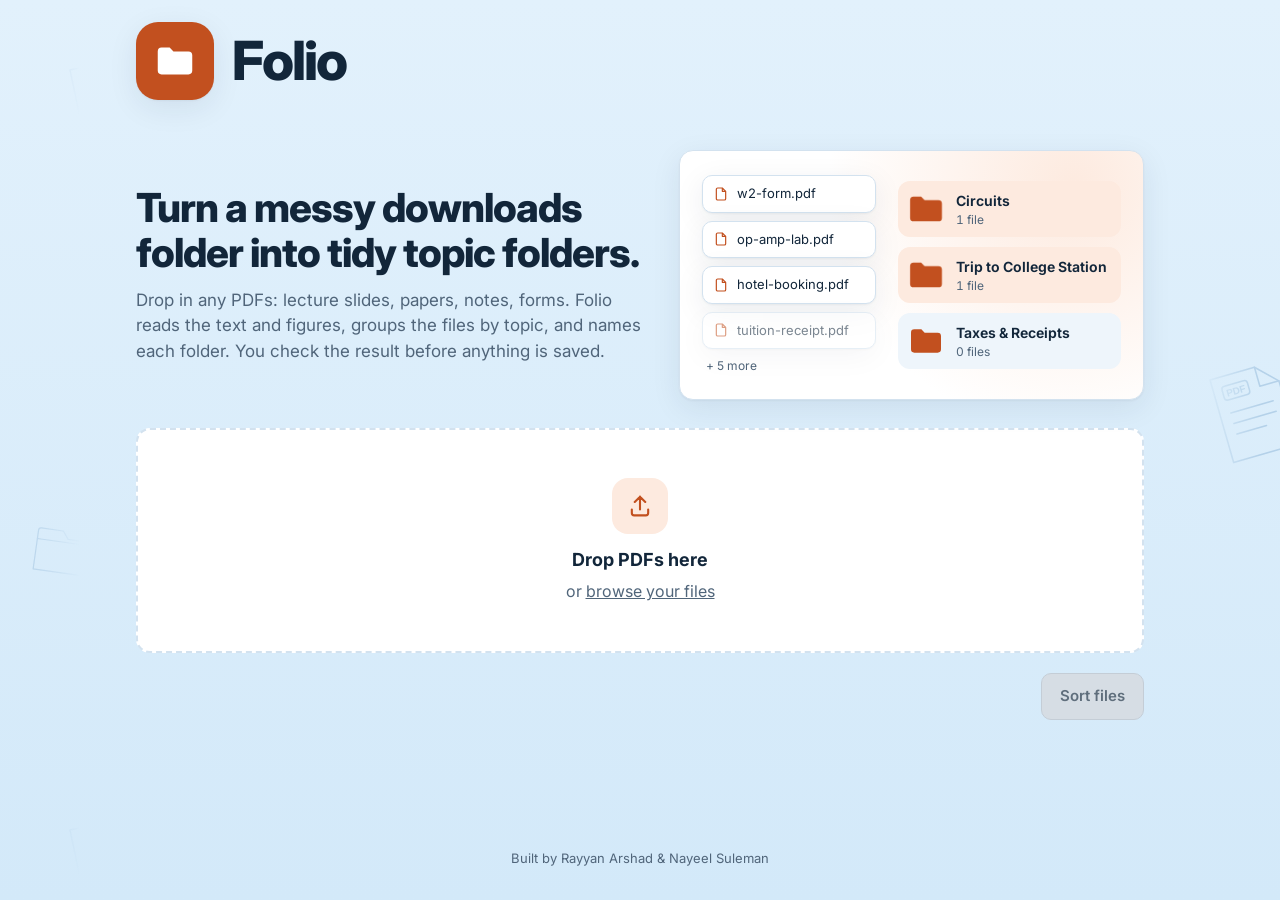
<file: web/index.html>
<!doctype html>
<html lang="en">
<head>
  <meta charset="utf-8">
  <meta name="viewport" content="width=device-width, initial-scale=1">
  <title>Folio</title>
  <meta name="description" content="Sort a messy folder of lecture PDFs into named topic folders.">
  <link rel="icon" href="data:image/svg+xml,%3Csvg xmlns='http://www.w3.org/2000/svg' viewBox='0 0 32 32'%3E%3Crect width='32' height='32' rx='8' fill='%23c2501f'/%3E%3Cpath d='M8 11a2 2 0 0 1 2-2h4l2 2h6a2 2 0 0 1 2 2v8a2 2 0 0 1-2 2H10a2 2 0 0 1-2-2z' fill='white'/%3E%3C/svg%3E">
  <link rel="preconnect" href="https://fonts.googleapis.com">
  <link rel="preconnect" href="https://fonts.gstatic.com" crossorigin>
  <link rel="stylesheet" href="https://fonts.googleapis.com/css2?family=Inter:wght@400;500;600;700;800&display=swap">
  <link rel="stylesheet" href="style.css">
</head>
<body>
  <!-- Icons used across the page, drawn once and reused with <use href="#..."> -->
  <svg width="0" height="0" style="position:absolute" aria-hidden="true">
    <symbol id="i-folder" viewBox="0 0 24 24"><path d="M3 7a2 2 0 0 1 2-2h4.2l2 2H19a2 2 0 0 1 2 2v8a2 2 0 0 1-2 2H5a2 2 0 0 1-2-2z" fill="currentColor"/></symbol>
    <symbol id="i-file" viewBox="0 0 24 24"><path d="M7 3h7l5 5v11a2 2 0 0 1-2 2H7a2 2 0 0 1-2-2V5a2 2 0 0 1 2-2z" fill="none" stroke="currentColor" stroke-width="1.8" stroke-linejoin="round"/><path d="M14 3v5h5" fill="none" stroke="currentColor" stroke-width="1.8" stroke-linejoin="round"/></symbol>
    <symbol id="i-upload" viewBox="0 0 24 24"><path d="M12 15V4m0 0L7.5 8.5M12 4l4.5 4.5M5 15v3a2 2 0 0 0 2 2h10a2 2 0 0 0 2-2v-3" fill="none" stroke="currentColor" stroke-width="1.8" stroke-linecap="round" stroke-linejoin="round"/></symbol>
    <symbol id="i-x" viewBox="0 0 24 24"><path d="M6 6l12 12M18 6L6 18" fill="none" stroke="currentColor" stroke-width="2" stroke-linecap="round"/></symbol>
    <symbol id="i-check" viewBox="0 0 24 24"><path d="M5 12.5l4.5 4.5L19 7.5" fill="none" stroke="currentColor" stroke-width="2.2" stroke-linecap="round" stroke-linejoin="round"/></symbol>
    <symbol id="i-grip" viewBox="0 0 24 24"><g fill="currentColor"><circle cx="9" cy="6" r="1.5"/><circle cx="15" cy="6" r="1.5"/><circle cx="9" cy="12" r="1.5"/><circle cx="15" cy="12" r="1.5"/><circle cx="9" cy="18" r="1.5"/><circle cx="15" cy="18" r="1.5"/></g></symbol>
    <symbol id="i-plus" viewBox="0 0 24 24"><path d="M12 5v14M5 12h14" fill="none" stroke="currentColor" stroke-width="2" stroke-linecap="round"/></symbol>
    <symbol id="i-bolt" viewBox="0 0 24 24"><path d="M13 2L4 14h7l-1 8 9-12h-7z" fill="currentColor"/></symbol>
    <symbol id="i-alert" viewBox="0 0 24 24"><circle cx="12" cy="12" r="9" fill="none" stroke="currentColor" stroke-width="1.8"/><path d="M12 7.5v5.5M12 16.5v.01" fill="none" stroke="currentColor" stroke-width="2" stroke-linecap="round"/></symbol>
  </svg>

  <header class="topbar">
    <div class="brand">
      <span class="logo"><svg><use href="#i-folder"/></svg></span>
      <span class="brand-name">Folio</span>
    </div>
  </header>

  <main>
    <!-- Step 1: choose files -->
    <section id="upload" class="screen">
      <div class="hero-wrap">
        <div class="hero">
          <h1>Turn a messy downloads folder into tidy topic folders.</h1>
          <p>Drop in any PDFs: lecture slides, papers, notes, forms. Folio reads the text and figures, groups the files by topic, and names each folder. You check the result before anything is saved.</p>
        </div>
        <!-- Demo animation: sample files sorting into folders (built by app.js) -->
        <div id="heroSorter" class="card sorter" aria-hidden="true"></div>
      </div>

      <label id="dropzone" class="dropzone" for="picker">
        <input id="picker" type="file" multiple accept=".pdf,application/pdf">
        <span class="drop-icon"><svg><use href="#i-upload"/></svg></span>
        <strong>Drop PDFs here</strong>
        <span class="muted">or <u>browse your files</u></span>
      </label>

      <div id="chosenWrap" class="card chosen" hidden>
        <div class="card-head">
          <h2 id="chosenTitle">Files to sort</h2>
          <button id="clearBtn" class="link">Clear all</button>
        </div>
        <ul id="chosen" class="file-list"></ul>
      </div>

      <div class="bar end">
        <button id="analyzeBtn" class="btn primary" disabled>Sort files</button>
      </div>
    </section>

    <!-- Step 2: working -->
    <section id="working" class="screen" hidden>
      <div class="work-head">
        <h1 id="workingTitle">Sorting your files</h1>
        <span class="timer" aria-live="off"><span id="elapsed">0</span> s</span>
      </div>
      <!-- The three real stages of the pipeline; the server reports which one it's in -->
      <ol class="stages" aria-label="Sorting stages">
        <li data-stage="reading"><span class="stage-dot"></span><span>Reading files</span><span id="readCount" class="stage-count"></span></li>
        <li data-stage="grouping"><span class="stage-dot"></span><span>Grouping by topic</span></li>
        <li data-stage="sorting"><span class="stage-dot"></span><span>Sorting into folders</span></li>
      </ol>
      <div class="progress" aria-hidden="true"><div id="progressBar"></div></div>
      <p id="stageHint" class="muted stage-hint"></p>
      <!-- Stage 1-2: one card per uploaded file, updated live -->
      <ul id="workFiles" class="work-files" aria-live="polite"></ul>
      <!-- Stage 3: the real folders appear and the files fly into them (built by app.js) -->
      <div id="workSorter" class="card sorter work" aria-hidden="true" hidden></div>
    </section>

    <!-- Step 3: review and approve -->
    <section id="review" class="screen" hidden>
      <div class="review-head">
        <div>
          <h1>Here's how Folio would organize them</h1>
          <p id="summary" class="muted"></p>
        </div>
        <button id="addFolderBtn" class="btn"><svg class="ico"><use href="#i-plus"/></svg>New folder</button>
      </div>
      <p class="tip">Click a folder name to rename it. Drag a file onto another folder to move it, or use its menu. The tags under each name are the words that set that folder's files apart.</p>
      <p id="method" class="note" hidden></p>
      <ul id="warnings" class="note" hidden></ul>
      <div id="folders" class="folders"></div>

      <div class="bar sticky">
        <button id="restartBtn" class="btn ghost">Start over</button>
        <button id="approveBtn" class="btn primary"><svg class="ico"><use href="#i-check"/></svg>Approve &amp; download ZIP</button>
      </div>
    </section>

    <!-- Step 4: done -->
    <section id="done" class="screen center" hidden>
      <span class="done-badge"><svg><use href="#i-check"/></svg></span>
      <h1>Your folders are ready</h1>
      <p class="muted"><span id="doneSummary"></span> Your download should have started; if not, use the button below.</p>
      <div class="row">
        <button id="redownloadBtn" class="btn">Download again</button>
        <button id="newBtn" class="btn primary">Sort more files</button>
      </div>
    </section>

    <div id="error" class="error" role="alert" hidden></div>
  </main>

  <footer class="foot">Built by Rayyan Arshad &amp; Nayeel Suleman</footer>

  <script src="app.js"></script>
</body>
</html>
</file>
<file: web/style.css>
/* ---------- Theme ---------- */
:root {
  --bg: #e2f1fc;              /* light sky blue */
  --bg-2: #d3e9f9;
  --surface: #ffffff;
  --surface-2: #eef5fb;
  --ink: #12263a;              /* deep navy */
  --muted: #50657a;
  --line: #d3e2ef;
  --accent: #c2501f;          /* burnt orange: the complement of sky blue, dark enough for white text */
  --accent-2: #a8431a;
  --accent-soft: #fdeadf;
  --accent-ink: #ffffff;
  --ok: #2f7d4f;
  --warn: #8a5a00;
  --warn-bg: #fff5dc;
  --danger: #a12a1f;
  --danger-bg: #fdecea;
  --shadow: 0 1px 2px rgba(18, 38, 58, .05), 0 8px 30px rgba(18, 38, 58, .08);
  --shadow-lift: 0 2px 4px rgba(18, 38, 58, .08), 0 12px 32px rgba(18, 38, 58, .14);
  --docs: url("data:image/svg+xml,%3Csvg xmlns='http://www.w3.org/2000/svg' width='760' height='760' fill='none' stroke='%237aa7cf' stroke-width='1.4' stroke-linecap='round' stroke-linejoin='round'%3E%3Cg fill='none'%3E%3Cg transform='translate%2870 70%29 rotate%28-12%29 scale%281.0%29'%3E%3Cpath d='M0 0H42L60 18V78H0Z'/%3E%3Cpath d='M42 0V18H60'/%3E%3Cpath d='M10 34H50M10 44H50M10 54H38'/%3E%3Crect x='8' y='9' width='24' height='13' rx='3'/%3E%3Ctext x='20' y='19' font-size='9' font-weight='700' text-anchor='middle' stroke='none' font-family='Inter%2CSegoe UI%2Csans-serif'%3EPDF%3C/text%3E%3C/g%3E%3Cg transform='translate%28330 40%29 rotate%289%29 scale%280.8%29'%3E%3Cpath d='M0 0H42L60 18V78H0Z'/%3E%3Cpath d='M42 0V18H60'/%3E%3Cpath d='M10 34H50M10 44H50M10 54H38'/%3E%3Crect x='8' y='9' width='24' height='13' rx='3'/%3E%3Ctext x='20' y='19' font-size='9' font-weight='700' text-anchor='middle' stroke='none' font-family='Inter%2CSegoe UI%2Csans-serif'%3EPDF%3C/text%3E%3C/g%3E%3Cg transform='translate%28540 120%29 rotate%28-6%29 scale%281.0%29'%3E%3Cpath d='M0 12V58H76V18H36L29 9H3Q0 9 0 12Z'/%3E%3Cpath d='M0 22H76'/%3E%3C/g%3E%3Cg transform='translate%28170 330%29 rotate%2814%29 scale%280.9%29'%3E%3Cpath d='M0 0H42L60 18V78H0Z'/%3E%3Cpath d='M42 0V18H60'/%3E%3Cpath d='M10 34H50M10 44H50M10 54H38'/%3E%3Crect x='8' y='9' width='24' height='13' rx='3'/%3E%3Ctext x='20' y='19' font-size='9' font-weight='700' text-anchor='middle' stroke='none' font-family='Inter%2CSegoe UI%2Csans-serif'%3EPDF%3C/text%3E%3C/g%3E%3Cg transform='translate%28450 380%29 rotate%28-16%29 scale%281.1%29'%3E%3Cpath d='M0 0H42L60 18V78H0Z'/%3E%3Cpath d='M42 0V18H60'/%3E%3Cpath d='M10 34H50M10 44H50M10 54H38'/%3E%3Crect x='8' y='9' width='24' height='13' rx='3'/%3E%3Ctext x='20' y='19' font-size='9' font-weight='700' text-anchor='middle' stroke='none' font-family='Inter%2CSegoe UI%2Csans-serif'%3EPDF%3C/text%3E%3C/g%3E%3Cg transform='translate%2840 520%29 rotate%288%29 scale%280.85%29'%3E%3Cpath d='M0 12V58H76V18H36L29 9H3Q0 9 0 12Z'/%3E%3Cpath d='M0 22H76'/%3E%3C/g%3E%3Cg transform='translate%28640 560%29 rotate%287%29 scale%280.85%29'%3E%3Cpath d='M0 0H42L60 18V78H0Z'/%3E%3Cpath d='M42 0V18H60'/%3E%3Cpath d='M10 34H50M10 44H50M10 54H38'/%3E%3Crect x='8' y='9' width='24' height='13' rx='3'/%3E%3Ctext x='20' y='19' font-size='9' font-weight='700' text-anchor='middle' stroke='none' font-family='Inter%2CSegoe UI%2Csans-serif'%3EPDF%3C/text%3E%3C/g%3E%3Cg transform='translate%28300 600%29 rotate%28-5%29 scale%281.0%29'%3E%3Cpath d='M0 0H42L60 18V78H0Z'/%3E%3Cpath d='M42 0V18H60'/%3E%3Cpath d='M10 34H50M10 44H50M10 54H38'/%3E%3Crect x='8' y='9' width='24' height='13' rx='3'/%3E%3Ctext x='20' y='19' font-size='9' font-weight='700' text-anchor='middle' stroke='none' font-family='Inter%2CSegoe UI%2Csans-serif'%3EPDF%3C/text%3E%3C/g%3E%3Cg transform='translate%28620 300%29 rotate%2812%29 scale%280.7%29'%3E%3Cpath d='M0 12V58H76V18H36L29 9H3Q0 9 0 12Z'/%3E%3Cpath d='M0 22H76'/%3E%3C/g%3E%3C/g%3E%3Cstyle%3Etext%7Bfill:%237aa7cf%7D%3C/style%3E%3C/svg%3E"); /* thin outline drawings of PDFs and folders, tiled */
  --docs-opacity: .4;
  --disabled-bg: #d6dde4;
  --disabled-line: #c4cdd6;
  --disabled-ink: #5f6e7c;
  --radius: 14px;
  font-family: "Inter", "Segoe UI", system-ui, -apple-system, Roboto, sans-serif; /* one font for the whole page */
  color-scheme: light dark;
}
@media (prefers-color-scheme: dark) {
  :root {
    --bg: #0e1621;
    --bg-2: #0b121b;
    --surface: #17212c;
    --surface-2: #1f2a36;
    --ink: #e8eef5;
    --muted: #98a8b8;
    --line: #2a3644;
    --accent: #ff9d6c;          /* softer peach-orange, readable on navy */
    --accent-2: #ffb48d;
    --accent-soft: #33241c;
    --accent-ink: #2a1206;
    --ok: #6fcf97;
    --warn: #f1c46a;
    --warn-bg: #2c2615;
    --danger: #ff8a7d;
    --danger-bg: #3a1f1c;
    --shadow: 0 1px 2px rgba(0, 0, 0, .3), 0 8px 30px rgba(0, 0, 0, .3);
    --shadow-lift: 0 2px 4px rgba(0, 0, 0, .4), 0 12px 32px rgba(0, 0, 0, .4);
    --docs: url("data:image/svg+xml,%3Csvg xmlns='http://www.w3.org/2000/svg' width='760' height='760' fill='none' stroke='%233f5f80' stroke-width='1.4' stroke-linecap='round' stroke-linejoin='round'%3E%3Cg fill='none'%3E%3Cg transform='translate%2870 70%29 rotate%28-12%29 scale%281.0%29'%3E%3Cpath d='M0 0H42L60 18V78H0Z'/%3E%3Cpath d='M42 0V18H60'/%3E%3Cpath d='M10 34H50M10 44H50M10 54H38'/%3E%3Crect x='8' y='9' width='24' height='13' rx='3'/%3E%3Ctext x='20' y='19' font-size='9' font-weight='700' text-anchor='middle' stroke='none' font-family='Inter%2CSegoe UI%2Csans-serif'%3EPDF%3C/text%3E%3C/g%3E%3Cg transform='translate%28330 40%29 rotate%289%29 scale%280.8%29'%3E%3Cpath d='M0 0H42L60 18V78H0Z'/%3E%3Cpath d='M42 0V18H60'/%3E%3Cpath d='M10 34H50M10 44H50M10 54H38'/%3E%3Crect x='8' y='9' width='24' height='13' rx='3'/%3E%3Ctext x='20' y='19' font-size='9' font-weight='700' text-anchor='middle' stroke='none' font-family='Inter%2CSegoe UI%2Csans-serif'%3EPDF%3C/text%3E%3C/g%3E%3Cg transform='translate%28540 120%29 rotate%28-6%29 scale%281.0%29'%3E%3Cpath d='M0 12V58H76V18H36L29 9H3Q0 9 0 12Z'/%3E%3Cpath d='M0 22H76'/%3E%3C/g%3E%3Cg transform='translate%28170 330%29 rotate%2814%29 scale%280.9%29'%3E%3Cpath d='M0 0H42L60 18V78H0Z'/%3E%3Cpath d='M42 0V18H60'/%3E%3Cpath d='M10 34H50M10 44H50M10 54H38'/%3E%3Crect x='8' y='9' width='24' height='13' rx='3'/%3E%3Ctext x='20' y='19' font-size='9' font-weight='700' text-anchor='middle' stroke='none' font-family='Inter%2CSegoe UI%2Csans-serif'%3EPDF%3C/text%3E%3C/g%3E%3Cg transform='translate%28450 380%29 rotate%28-16%29 scale%281.1%29'%3E%3Cpath d='M0 0H42L60 18V78H0Z'/%3E%3Cpath d='M42 0V18H60'/%3E%3Cpath d='M10 34H50M10 44H50M10 54H38'/%3E%3Crect x='8' y='9' width='24' height='13' rx='3'/%3E%3Ctext x='20' y='19' font-size='9' font-weight='700' text-anchor='middle' stroke='none' font-family='Inter%2CSegoe UI%2Csans-serif'%3EPDF%3C/text%3E%3C/g%3E%3Cg transform='translate%2840 520%29 rotate%288%29 scale%280.85%29'%3E%3Cpath d='M0 12V58H76V18H36L29 9H3Q0 9 0 12Z'/%3E%3Cpath d='M0 22H76'/%3E%3C/g%3E%3Cg transform='translate%28640 560%29 rotate%287%29 scale%280.85%29'%3E%3Cpath d='M0 0H42L60 18V78H0Z'/%3E%3Cpath d='M42 0V18H60'/%3E%3Cpath d='M10 34H50M10 44H50M10 54H38'/%3E%3Crect x='8' y='9' width='24' height='13' rx='3'/%3E%3Ctext x='20' y='19' font-size='9' font-weight='700' text-anchor='middle' stroke='none' font-family='Inter%2CSegoe UI%2Csans-serif'%3EPDF%3C/text%3E%3C/g%3E%3Cg transform='translate%28300 600%29 rotate%28-5%29 scale%281.0%29'%3E%3Cpath d='M0 0H42L60 18V78H0Z'/%3E%3Cpath d='M42 0V18H60'/%3E%3Cpath d='M10 34H50M10 44H50M10 54H38'/%3E%3Crect x='8' y='9' width='24' height='13' rx='3'/%3E%3Ctext x='20' y='19' font-size='9' font-weight='700' text-anchor='middle' stroke='none' font-family='Inter%2CSegoe UI%2Csans-serif'%3EPDF%3C/text%3E%3C/g%3E%3Cg transform='translate%28620 300%29 rotate%2812%29 scale%280.7%29'%3E%3Cpath d='M0 12V58H76V18H36L29 9H3Q0 9 0 12Z'/%3E%3Cpath d='M0 22H76'/%3E%3C/g%3E%3C/g%3E%3Cstyle%3Etext%7Bfill:%233f5f80%7D%3C/style%3E%3C/svg%3E");
    --docs-opacity: .5;
    --disabled-bg: #2a3542;
    --disabled-line: #364352;
    --disabled-ink: #9aa9b8;
  }
}

/* ---------- Base ---------- */
* { box-sizing: border-box; }
html, body { margin: 0; }
body {
  color: var(--ink); line-height: 1.5;
  min-height: 100vh; display: flex; flex-direction: column;
  background: linear-gradient(180deg, var(--bg) 0%, var(--bg-2) 100%) fixed;
}
body::before { /* scattered outline drawings of PDFs and folders, in the side margins only */
  content: ""; position: fixed; inset: 0; z-index: -1; pointer-events: none;
  background: var(--docs) 0 0 / 760px 760px repeat;
  opacity: var(--docs-opacity);
  /* fade the drawings out before they reach the content column, so no line ever crosses text */
  --clear: 560px; /* half the content width, plus breathing room */
  -webkit-mask-image: linear-gradient(to right, #000 calc(50% - var(--clear) - 60px), transparent calc(50% - var(--clear)),
                                      transparent calc(50% + var(--clear)), #000 calc(50% + var(--clear) + 60px));
          mask-image: linear-gradient(to right, #000 calc(50% - var(--clear) - 60px), transparent calc(50% - var(--clear)),
                                      transparent calc(50% + var(--clear)), #000 calc(50% + var(--clear) + 60px));
}
main { width: 100%; max-width: 1040px; margin: 0 auto; padding: 0 16px 32px; flex: 1; }
button, input, select, textarea { font-family: inherit; } /* form controls don't inherit the page font by default */
h1 { font-size: clamp(28px, 4vw, 40px); font-weight: 800; line-height: 1.12; letter-spacing: -0.025em; margin: 0 0 12px; }
h2 { font-size: 18px; font-weight: 700; margin: 0; }
p { margin: 0; }
.muted { color: var(--muted); }
svg { width: 1em; height: 1em; flex: none; }
.ico { width: 18px; height: 18px; }
[hidden] { display: none !important; }

/* ---------- Top bar ---------- */
.topbar {
  width: 100%; max-width: 1040px; margin: 0 auto; padding: 22px 16px;
  display: flex; align-items: center; justify-content: space-between; gap: 16px;
}
.brand { display: flex; align-items: center; gap: 18px; font-weight: 800; font-size: 54px; letter-spacing: -0.035em; line-height: 1; }
.logo {
  width: 78px; height: 78px; border-radius: 22px; display: grid; place-items: center;
  background: var(--accent); color: var(--accent-ink); box-shadow: var(--shadow);
}
.logo svg { width: 46px; height: 46px; }

/* ---------- Buttons ---------- */
.btn {
  display: inline-flex; align-items: center; gap: 8px; justify-content: center;
  font: inherit; font-weight: 600; font-size: 15px; cursor: pointer;
  padding: 11px 18px; border-radius: 10px;
  border: 1px solid var(--line); background: var(--surface); color: var(--ink);
  transition: background .15s, border-color .15s, transform .05s, box-shadow .15s;
}
.btn:hover:not(:disabled) { background: var(--surface-2); }
.btn:active:not(:disabled) { transform: translateY(1px); }
.btn.primary { background: var(--accent); border-color: var(--accent); color: var(--accent-ink); box-shadow: var(--shadow); }
.btn.primary:hover:not(:disabled) { background: var(--accent-2); border-color: var(--accent-2); }
.btn.ghost { background: transparent; border-color: transparent; color: var(--muted); }
.btn.ghost:hover:not(:disabled) { color: var(--ink); background: var(--surface-2); }
.btn:disabled, .btn.primary:disabled { /* plain grey, so it never looks like a faded "real" button */
  background: var(--disabled-bg); border-color: var(--disabled-line); color: var(--disabled-ink);
  cursor: not-allowed; box-shadow: none;
}
.link { font: inherit; font-size: 14px; background: none; border: 0; color: var(--muted); cursor: pointer; padding: 4px; }
.link:hover { color: var(--danger); }
.icon-btn {
  display: grid; place-items: center; width: 30px; height: 30px; border-radius: 8px;
  border: 0; background: transparent; color: var(--muted); cursor: pointer;
}
.icon-btn:hover { background: var(--surface-2); color: var(--danger); }
.icon-btn svg { width: 16px; height: 16px; }
:focus-visible { outline: 2px solid var(--accent); outline-offset: 2px; }

/* ---------- Shared pieces ---------- */
.card { background: var(--surface); border: 1px solid var(--line); border-radius: var(--radius); box-shadow: var(--shadow); }
.card-head { display: flex; justify-content: space-between; align-items: center; padding: 14px 16px; border-bottom: 1px solid var(--line); }
.bar { display: flex; justify-content: space-between; align-items: center; gap: 16px; margin-top: 20px; }
.bar.end { justify-content: flex-end; }
.bar.sticky { /* a small floating card that stays at the bottom of the screen while you scroll */
  position: sticky; bottom: 16px; width: fit-content; margin: 24px 0 0 auto; padding: 8px;
  background: var(--surface); border: 1px solid var(--line); border-radius: 14px; box-shadow: var(--shadow-lift);
  justify-content: flex-end;
}
.row { display: flex; gap: 10px; justify-content: center; flex-wrap: wrap; margin-top: 22px; }
.screen { animation: enter .25s ease-out; }
.center { text-align: center; display: flex; flex-direction: column; align-items: center; padding-top: 64px; }
@keyframes enter { from { opacity: 0; transform: translateY(6px); } to { opacity: 1; transform: none; } }

/* ---------- Upload ---------- */
.hero { max-width: 680px; margin: 28px 0 28px; }
.hero p { color: var(--muted); font-size: 17px; }
.dropzone {
  display: flex; flex-direction: column; align-items: center; gap: 6px; text-align: center;
  padding: 48px 16px; border: 2px dashed var(--line); border-radius: var(--radius);
  background: var(--surface); cursor: pointer;
  transition: border-color .15s, background .15s, transform .15s;
}
.dropzone:hover, .dropzone.over { border-color: var(--accent); background: var(--accent-soft); }
.dropzone.over { transform: scale(1.01); }
.dropzone strong { font-size: 18px; }
.drop-icon {
  width: 56px; height: 56px; border-radius: 16px; display: grid; place-items: center; margin-bottom: 6px;
  background: var(--accent-soft); color: var(--accent);
}
.drop-icon svg { width: 28px; height: 28px; }
#picker { position: absolute; width: 1px; height: 1px; opacity: 0; pointer-events: none; }
.chosen { margin-top: 16px; }
.file-list { list-style: none; margin: 0; padding: 6px; max-height: 320px; overflow: auto; }
.file-list li {
  display: grid; grid-template-columns: auto minmax(0, 1fr) auto auto; align-items: center; gap: 10px;
  padding: 8px 10px; border-radius: 8px;
}
.file-list li:hover { background: var(--surface-2); }
.file-list .size { color: var(--muted); font-size: 13px; font-variant-numeric: tabular-nums; }
.file-list .flag { font-size: 12px; color: var(--warn); background: var(--warn-bg); padding: 2px 8px; border-radius: 999px; }
.pdf-ico { width: 20px; height: 20px; color: var(--accent); }
.truncate { overflow: hidden; text-overflow: ellipsis; white-space: nowrap; }

/* ---------- Sorter animation (upload illustration + loading screen) ---------- */
.hero-wrap { display: grid; grid-template-columns: minmax(0, 1.1fr) minmax(0, 1fr); gap: 32px; align-items: center; margin: 28px 0; }
.hero-wrap .hero { margin: 0; }
.sorter {
  position: relative; overflow: hidden;
  display: grid; grid-template-columns: minmax(0, 1fr) auto; gap: 22px; align-items: center;
  padding: 22px; min-height: 250px;
  background:
    radial-gradient(circle at 85% 15%, var(--accent-soft), transparent 55%),
    var(--surface);
}
.sorter-pile { list-style: none; margin: 0; padding: 0; display: flex; flex-direction: column; gap: 8px; }
.chip {
  display: flex; align-items: center; gap: 8px; min-width: 0;
  padding: 8px 10px; border-radius: 10px; font-size: 13px;
  background: var(--surface); border: 1px solid var(--line); box-shadow: var(--shadow);
}
.chip:nth-child(n+4) { opacity: .55; }            /* files further back in the pile fade a little */
.chip .pdf-ico { width: 16px; height: 16px; }
.chip.ghost { visibility: hidden; }
.chip.flying { position: absolute; z-index: 2; margin: 0; pointer-events: none; opacity: 1; }
.more { font-size: 12px; color: var(--muted); padding-left: 4px; }
.sorter-bins { display: flex; flex-direction: column; gap: 10px; }
.bin {
  display: flex; align-items: center; gap: 10px; min-width: 168px;
  padding: 8px 14px 8px 8px; border-radius: 12px; background: var(--surface-2);
  transition: background .2s;
}
.bin.receiving { background: var(--accent-soft); }
.bin-ico { width: 40px; height: 40px; color: var(--accent); }
.bin-text { display: flex; flex-direction: column; min-width: 0; }
.bin-label { font-weight: 650; font-size: 14px; white-space: nowrap; }
.bin-count { font-size: 12px; color: var(--muted); font-variant-numeric: tabular-nums; }

/* ---------- Working (live progress) ---------- */
.work-head { display: flex; justify-content: space-between; align-items: baseline; gap: 16px; margin: 28px 0 18px; }
.timer { font-size: 15px; color: var(--muted); font-variant-numeric: tabular-nums; }
.stages { display: flex; gap: 8px; list-style: none; margin: 0 0 14px; padding: 0; flex-wrap: wrap; }
.stages li {
  display: flex; align-items: center; gap: 8px; padding: 7px 14px; border-radius: 999px;
  font-size: 14px; font-weight: 600; color: var(--muted); background: var(--surface); border: 1px solid var(--line);
}
.stage-dot { width: 9px; height: 9px; border-radius: 50%; background: var(--line); }
.stages li.active { color: var(--ink); border-color: var(--accent); }
.stages li.active .stage-dot { background: var(--accent); animation: pulse 1s ease-in-out infinite alternate; }
.stages li.complete .stage-dot { background: var(--ok); }
.stage-count { color: var(--muted); font-weight: 500; font-variant-numeric: tabular-nums; }
@keyframes pulse { from { opacity: .35; transform: scale(.8); } to { opacity: 1; transform: scale(1.15); } }
.progress { height: 6px; border-radius: 6px; background: var(--line); overflow: hidden; }
#progressBar { height: 100%; width: 0; background: var(--accent); border-radius: 6px; transition: width .4s ease; }
.progress.indeterminate #progressBar { width: 35%; animation: slide 1.2s ease-in-out infinite; }
@keyframes slide { from { transform: translateX(-100%); } to { transform: translateX(300%); } }
.stage-hint { font-size: 14px; margin: 10px 0 16px; min-height: 21px; }
.work-files { list-style: none; margin: 0; padding: 0; display: grid; grid-template-columns: repeat(auto-fill, minmax(300px, 1fr)); gap: 10px; }
.work-file {
  display: grid; grid-template-columns: auto minmax(0, 1fr); gap: 4px 12px; align-items: center;
  padding: 12px 14px; border-radius: 12px; background: var(--surface); border: 1px solid var(--line); box-shadow: var(--shadow);
  transition: border-color .2s, opacity .2s;
}
.work-file .state { grid-row: span 2; width: 34px; height: 34px; border-radius: 10px; display: grid; place-items: center; background: var(--surface-2); color: var(--muted); }
.work-file .state svg { width: 18px; height: 18px; }
.work-file .name { font-weight: 600; font-size: 14px; }
.work-file .detail { font-size: 13px; color: var(--muted); display: flex; align-items: center; gap: 8px; flex-wrap: wrap; }
.work-file.waiting { opacity: .6; }
.work-file.reading { border-color: var(--accent); }
.work-file.reading .state { background: var(--accent-soft); color: var(--accent); }
.work-file.done .state { background: var(--ok); color: #fff; }
.work-file.unsorted .state { background: var(--warn-bg); color: var(--warn); }
.spin { width: 16px; height: 16px; border: 2px solid var(--accent-soft); border-top-color: var(--accent); border-radius: 50%; animation: spin .8s linear infinite; }
@keyframes spin { to { transform: rotate(360deg); } }
.badge { display: inline-flex; align-items: center; gap: 3px; font-size: 11px; font-weight: 700; padding: 1px 8px; border-radius: 999px; background: var(--accent-soft); color: var(--accent); }
.badge svg { width: 11px; height: 11px; }
.sorter.work { margin-top: 6px; }

/* ---------- Review ---------- */
.review-head { display: flex; justify-content: space-between; align-items: flex-end; gap: 16px; margin: 28px 0 8px; }
.review-head h1 { margin-bottom: 4px; }
.tip { color: var(--muted); font-size: 14px; margin-bottom: 16px; }
.note { background: var(--warn-bg); color: var(--warn); border-radius: 10px; padding: 10px 14px; font-size: 14px; margin: 0 0 14px; }
ul.note { padding-left: 32px; }
.folders { display: grid; grid-template-columns: repeat(auto-fill, minmax(320px, 1fr)); gap: 14px; align-items: start; }
.folder { overflow: hidden; transition: border-color .15s, box-shadow .15s, transform .15s; }
.folder.drop-target { border-color: var(--accent); box-shadow: var(--shadow-lift); transform: translateY(-2px); }
.folder.unsorted { border-style: dashed; box-shadow: none; background: color-mix(in srgb, var(--surface) 60%, transparent); }
.folder-head { display: flex; align-items: center; gap: 10px; padding: 12px 12px 12px 14px; border-bottom: 1px solid var(--line); }
.folder-ico { width: 22px; height: 22px; color: var(--accent); }
.unsorted .folder-ico { color: var(--muted); }
.folder-name {
  flex: 1; min-width: 0; font: inherit; font-weight: 650; font-size: 16px; color: var(--ink);
  padding: 5px 8px; margin-left: -8px; border: 1px solid transparent; border-radius: 8px; background: transparent;
}
.folder-name:hover { border-color: var(--line); background: var(--surface-2); }
.folder-name:focus { border-color: var(--accent); background: var(--surface); outline: none; }
.folder-title { flex: 1; font-weight: 650; font-size: 16px; }
.count {
  font-size: 12px; font-weight: 700; color: var(--muted); background: var(--surface-2);
  padding: 2px 9px; border-radius: 999px; font-variant-numeric: tabular-nums;
}
.keywords { display: flex; gap: 6px; flex-wrap: wrap; padding: 0 14px 10px 46px; margin-top: -4px; border-bottom: 1px solid var(--line); }
.keywords span { font-size: 12px; padding: 1px 9px; border-radius: 999px; background: var(--accent-soft); color: var(--accent); }
.folder-head:has(+ .keywords) { border-bottom: 0; }
.files { list-style: none; margin: 0; padding: 6px; min-height: 52px; }
.file {
  display: grid; grid-template-columns: auto auto minmax(0, 1fr) auto; align-items: center; gap: 8px;
  padding: 7px 8px; border-radius: 8px; font-size: 14px; cursor: grab;
}
.file:hover { background: var(--surface-2); }
.file.dragging { opacity: .4; }
.grip { width: 14px; height: 14px; color: var(--muted); opacity: .5; }
.file:hover .grip { opacity: 1; }
.file-reason { grid-column: 3 / -1; color: var(--muted); font-size: 12px; margin-top: -4px; }
.move {
  font: inherit; font-size: 12px; padding: 3px 4px; border-radius: 7px; width: 84px;
  border: 1px solid var(--line); background: var(--surface); color: var(--muted); cursor: pointer;
}
.empty { color: var(--muted); font-size: 13px; padding: 12px 10px; text-align: center; }

/* ---------- Done ---------- */
.done-badge {
  width: 64px; height: 64px; border-radius: 50%; display: grid; place-items: center; margin-bottom: 18px;
  background: var(--ok); color: #fff; animation: pop .35s ease-out;
}
.done-badge svg { width: 34px; height: 34px; }
@keyframes pop { from { transform: scale(.6); opacity: 0; } to { transform: scale(1); opacity: 1; } }
#done p { max-width: 520px; }

/* ---------- Error + footer ---------- */
.error {
  margin-top: 16px; padding: 12px 16px; border-radius: 10px;
  background: var(--danger-bg); color: var(--danger); font-weight: 600;
}
.foot { text-align: center; color: var(--muted); font-size: 13px; padding: 24px 16px 32px; }

/* ---------- Small screens ---------- */
@media (max-width: 860px) {
  .hero-wrap { grid-template-columns: 1fr; gap: 20px; }
}
@media (max-width: 640px) {
  .brand { font-size: 40px; gap: 14px; }
  .logo { width: 60px; height: 60px; border-radius: 17px; }
  .logo svg { width: 36px; height: 36px; }
  .work-files { grid-template-columns: 1fr; }
  .sorter { gap: 14px; padding: 16px; min-height: 0; }
  .bin { min-width: 0; padding-right: 10px; }
  .bin-ico { width: 32px; height: 32px; }
  .bin-label { font-size: 13px; }
  .topbar { flex-direction: column; align-items: flex-start; gap: 12px; }
  .review-head { flex-direction: column; align-items: flex-start; }
  .bar { flex-direction: column-reverse; align-items: stretch; }
  .bar.sticky { width: auto; margin-left: 0; }
  .bar .btn { width: 100%; }
  .folders { grid-template-columns: 1fr; }
  .center { padding-top: 40px; }
}
@media (prefers-reduced-motion: reduce) {
  *, *::before, *::after { animation: none !important; transition: none !important; }
}
</file>
